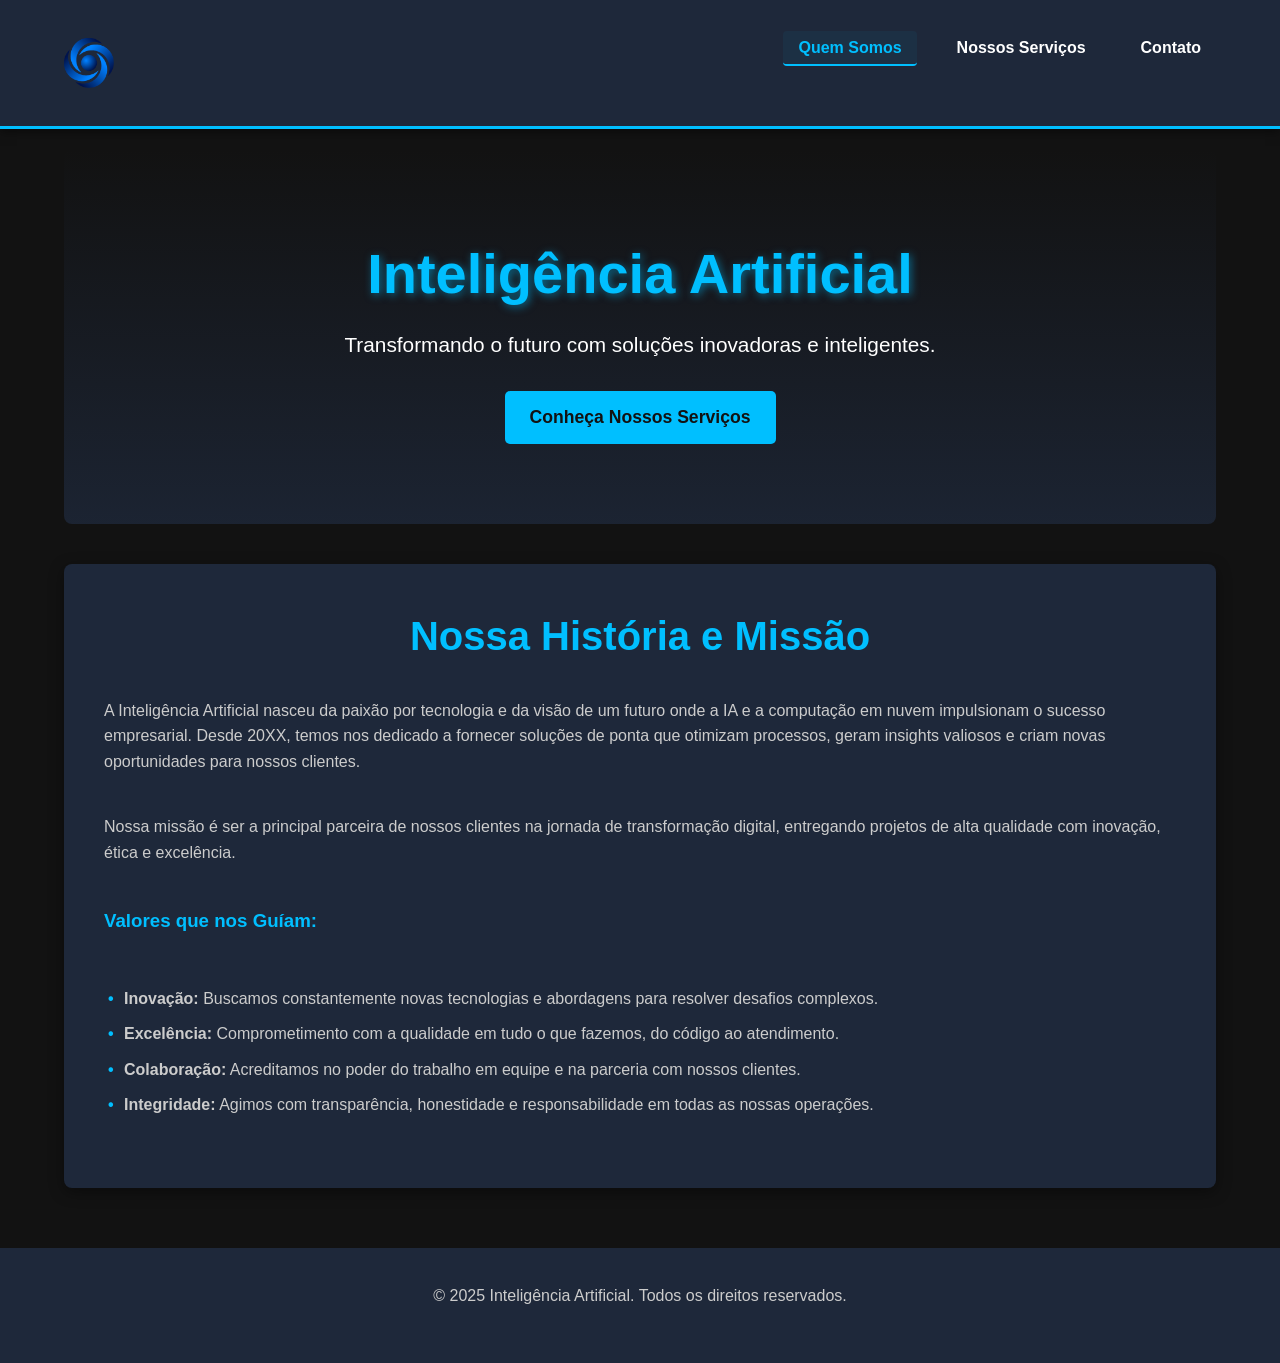
<file: index.html>
<!DOCTYPE html>
<html lang="pt-BR">
<head>
    <meta charset="UTF-8">
    <meta name="viewport" content="width=device-width, initial-scale=1.0">
    <title>Inteligência Artificial - Quem Somos</title>
    <link rel="stylesheet" href="estilo.css">
    <link rel="icon" type="image/png" href="img/logo_empresa.png"> </head>
<body>
    <header>
        <div class="container">
            <img src="img/logo_empresa.png" alt="Logo da Empresa" class="logo">
            <nav>
                <ul>
                    <li><a href="index.html" class="nav-link active">Quem Somos</a></li>
                    <li><a href="serviços.html" class="nav-link">Nossos Serviços</a></li>
                    <li><a href="contato.html" class="nav-link">Contato</a></li>
                </ul>
            </nav>
        </div>
    </header>

    <main class="container">
        <section class="hero">
            <h1>Inteligência Artificial</h1>
            <p>Transformando o futuro com soluções inovadoras e inteligentes.</p>
            <a href="serviços.html" class="cta-button">Conheça Nossos Serviços</a>
        </section>
        
        <section class="about-us">
            <h2>Nossa História e Missão</h2>
            <div class="about-content">
                <p>A Inteligência Artificial nasceu da paixão por tecnologia e da visão de um futuro onde a IA e a computação em nuvem impulsionam o sucesso empresarial. Desde 20XX, temos nos dedicado a fornecer soluções de ponta que otimizam processos, geram insights valiosos e criam novas oportunidades para nossos clientes.</p>
                <p>Nossa missão é ser a principal parceira de nossos clientes na jornada de transformação digital, entregando projetos de alta qualidade com inovação, ética e excelência.</p>
                
                <h3>Valores que nos Guíam:</h3>
                <ul>
                    <li><strong>Inovação:</strong> Buscamos constantemente novas tecnologias e abordagens para resolver desafios complexos.</li>
                    <li><strong>Excelência:</strong> Comprometimento com a qualidade em tudo o que fazemos, do código ao atendimento.</li>
                    <li><strong>Colaboração:</strong> Acreditamos no poder do trabalho em equipe e na parceria com nossos clientes.</li>
                    <li><strong>Integridade:</strong> Agimos com transparência, honestidade e responsabilidade em todas as nossas operações.</li>
                </ul>
            </div>
            
        </section>
    </main>

    <footer>
        <div class="container">
            <p>&copy; 2025 Inteligência Artificial. Todos os direitos reservados.</p>
        </div>
    </footer>
</body>
</html>
</file>
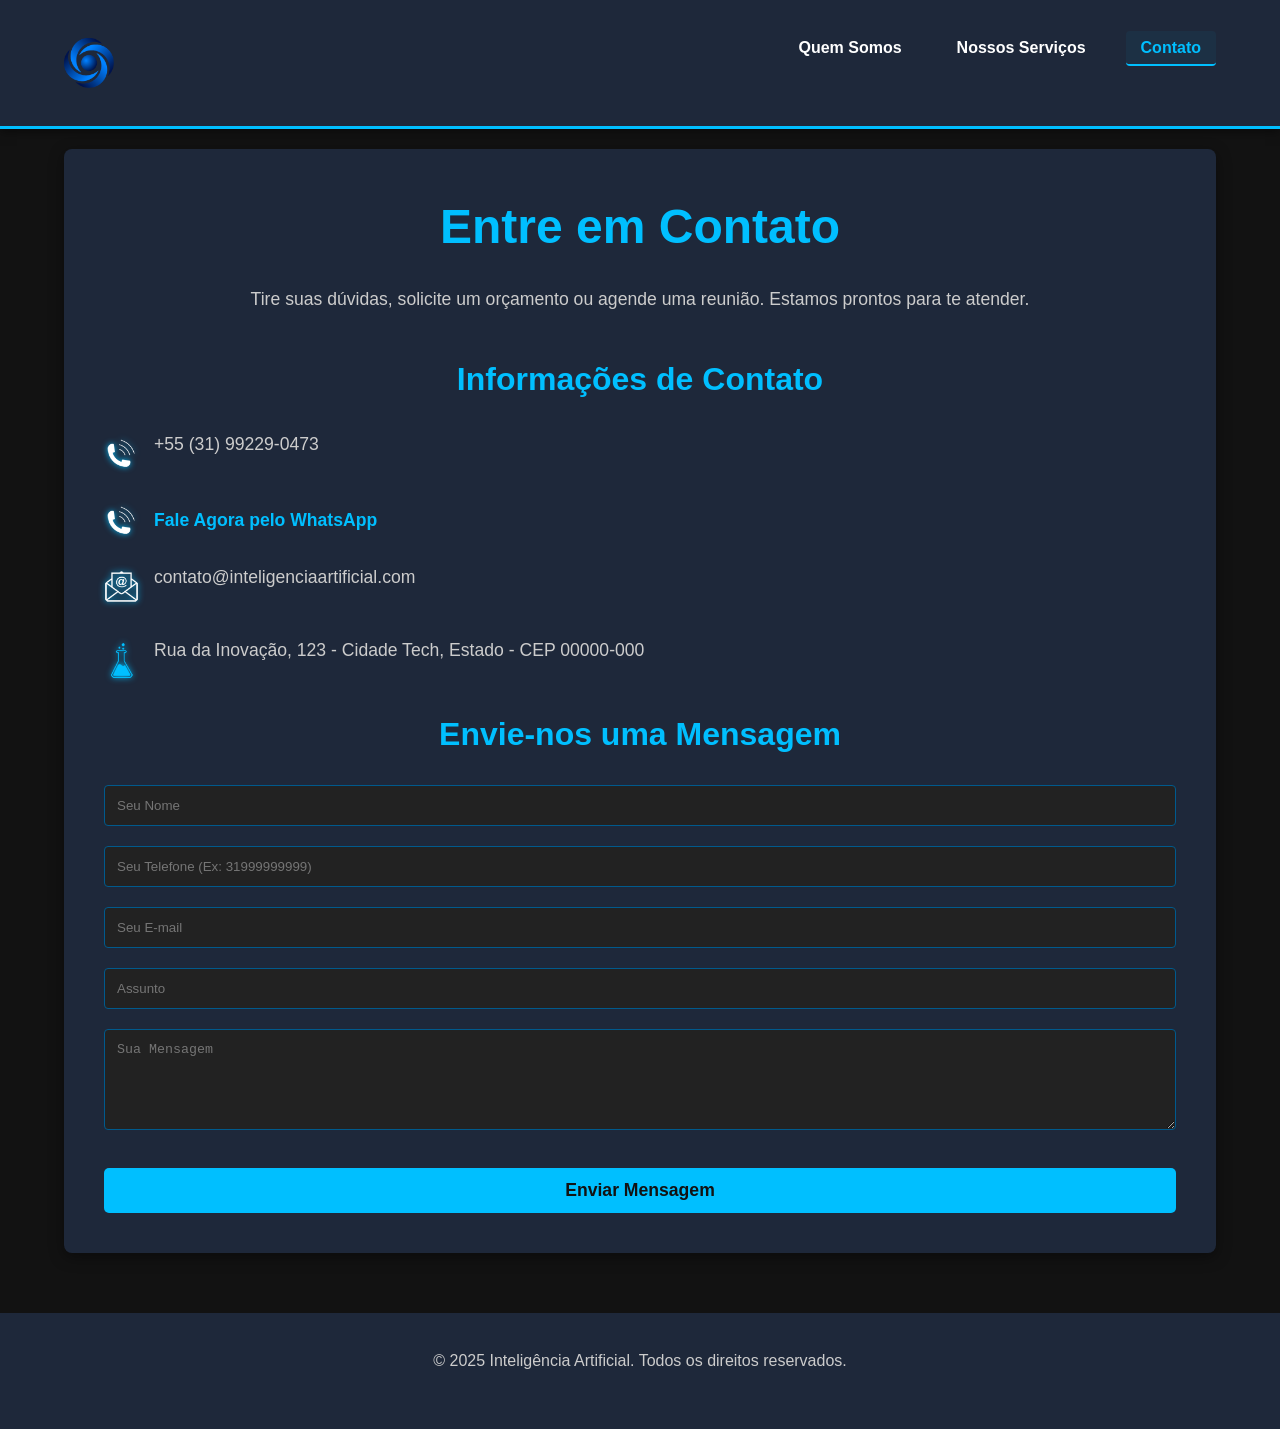
<file: contato.html>
<!DOCTYPE html>
<html lang="pt-BR">
<head>
    <meta charset="UTF-8">
    <meta name="viewport" content="width=device-width, initial-scale=1.0">
    <title>Inteligência Artificial - Contato</title>
    <link rel="stylesheet" href="estilo.css">
    <link rel="icon" type="image/png" href="img/logo_empresa.png">
</head><body>
    <header>
        <div class="container">
            <img src="img/logo_empresa.png" alt="Logo da Empresa" class="logo">
            <nav>
                <ul>
                    <li><a href="index.html" class="nav-link">Quem Somos</a></li>
                    <li><a href="serviços.html" class="nav-link">Nossos Serviços</a></li>
                    <li><a href="contato.html" class="nav-link active">Contato</a></li>
                </ul>
            </nav>
        </div>
    </header>

    <main class="container">
        <section class="contact-section">
            <h1>Entre em Contato</h1>
            <p>Tire suas dúvidas, solicite um orçamento ou agende uma reunião. Estamos prontos para te atender.</p>

            <div class="contact-content">
                <div class="contact-info">
    <h2>Informações de Contato</h2>
    
    <div class="info-item">
        <img src="img/icon_phone.png" alt="Ícone de Telefone">
        <p>+55 (31) 99229-0473</p>
    </div>

    <div class="info-item">
        <img src="img/icon_phone.png" alt="Ícone do WhatsApp">
        <a href="https://wa.me/5531992290473?text=Ol%C3%A1%21%20A%20Intelig%C3%AAncia%20Artificial%20est%C3%A1%20pronta%20para%20te%20ajudar.%20Como%20podemos%20come%C3%A7ar%3F" 
           target="_blank" 
           class="whatsapp-link">
            Fale Agora pelo WhatsApp
        </a>
    </div>
    
    </div>
        </a>
    </div>
    
    <div class="info-item">
        <img src="img/icon_email.png" alt="Ícone de E-mail">
        <p>contato@inteligenciaartificial.com</p>
    </div>
    
    <div class="info-item">
        <img src="img/icon_lab (1).png" alt="Ícone de Localização"> 
        <p>Rua da Inovação, 123 - Cidade Tech, Estado - CEP 00000-000</p>
    </div>
</div>
                    </div>
                </div>

                <div class="contact-form-container">
                    <h2>Envie-nos uma Mensagem</h2>
                    <form action=https://formspree.io/f/xrbrgbkw method="POST"  class="contact-form">
                        <input type="text" id="name" name="name" placeholder="Seu Nome" required>
                        <input type="text" id="phone" name="Telefone" placeholder="Seu Telefone (Ex: 31999999999)" required>
                        <input type="email" id="email" name="_replyto" placeholder="Seu E-mail" required>
                        <input type="text" id="subject" name="subject" placeholder="Assunto">
                        <textarea id="message" name="message" rows="5" placeholder="Sua Mensagem" required></textarea>
                        <button type="submit" class="cta-button">Enviar Mensagem</button>
                    </form>
                </div>
            </div>
        </section>
    </main>

    <footer>
        <div class="container">
            <p>&copy; 2025 Inteligência Artificial. Todos os direitos reservados.</p>
        </div>
    </footer>
</body>
</html>
</file>
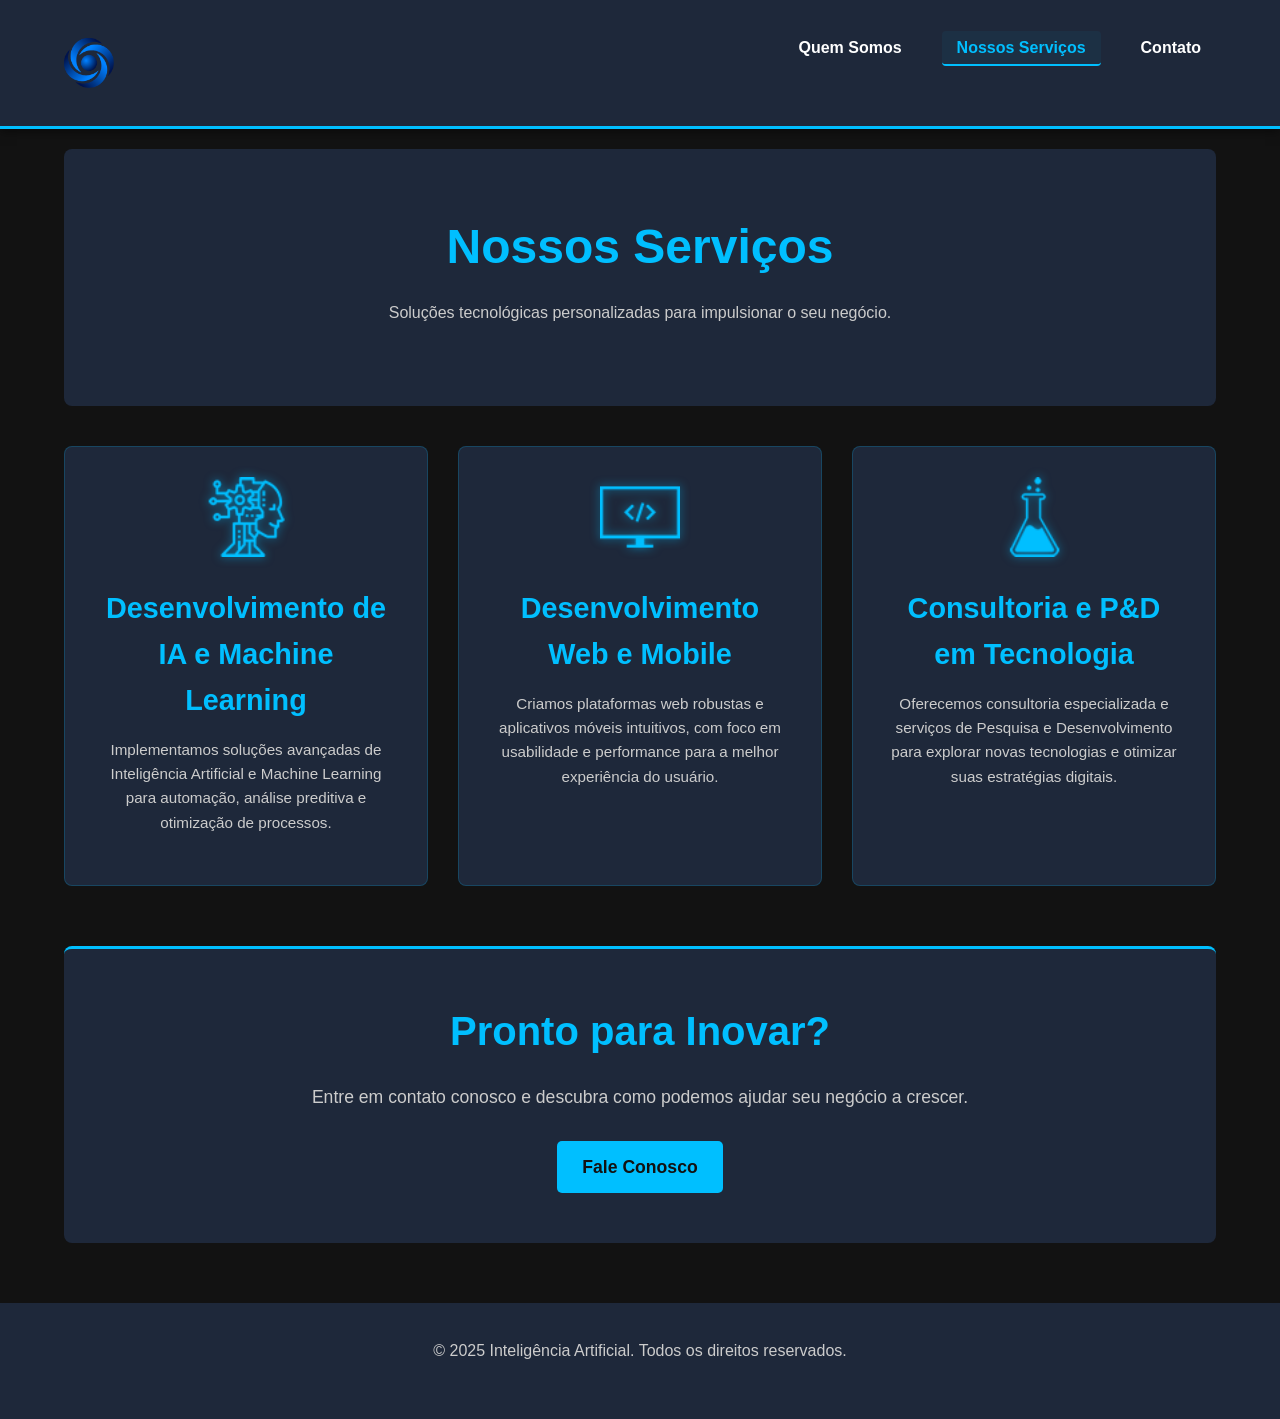
<file: serviços.html>
<!DOCTYPE html>
<html lang="pt-BR">
<head>
    <meta charset="UTF-8">
    <meta name="viewport" content="width=device-width, initial-scale=1.0">
    <title>Inteligência Artificial - Nossos Serviços</title>
    <link rel="stylesheet" href="estilo.css">
    <link rel="icon" type="image/png" href="img/logo_empresa.png">
</head>
<body>
    <header>
        <div class="container">
            <img src="img/logo_empresa.png" alt="Logo da Empresa" class="logo">
            <nav>
                <ul>
                    <li><a href="index.html" class="nav-link">Quem Somos</a></li>
                    <li><a href="serviços.html" class="nav-link active">Nossos Serviços</a></li>
                    <li><a href="contato.html" class="nav-link">Contato</a></li>
                </ul>
            </nav>
        </div>
    </header>

    <main class="container">
        <section class="services-hero">
            <h1>Nossos Serviços</h1>
            <p>Soluções tecnológicas personalizadas para impulsionar o seu negócio.</p>
        </section>

        <section class="services-grid">
            <div class="service-card">
                <img src="img/icon_ai.png" alt="Ícone de Inteligência Artificial">
                <h3>Desenvolvimento de IA e Machine Learning</h3>
                <p>Implementamos soluções avançadas de Inteligência Artificial e Machine Learning para automação, análise preditiva e otimização de processos.</p>
            </div>
            <div class="service-card">
                <img src="img/icon_computer.png" alt="Ícone de Desenvolvimento Web">
                <h3>Desenvolvimento Web e Mobile</h3>
                <p>Criamos plataformas web robustas e aplicativos móveis intuitivos, com foco em usabilidade e performance para a melhor experiência do usuário.</p>
            </div>
            <div class="service-card">
                <img src="img/icon_lab.png" alt="Ícone de Pesquisa e Desenvolvimento">
                <h3>Consultoria e P&D em Tecnologia</h3>
                <p>Oferecemos consultoria especializada e serviços de Pesquisa e Desenvolvimento para explorar novas tecnologias e otimizar suas estratégias digitais.</p>
            </div>
            </section>

        <section class="cta-section">
            <h2>Pronto para Inovar?</h2>
            <p>Entre em contato conosco e descubra como podemos ajudar seu negócio a crescer.</p>
            <a href="contato.html" class="cta-button">Fale Conosco</a>
        </section>
    </main>

    <footer>
        <div class="container">
            <p>&copy; 2025 Inteligência Artificial. Todos os direitos reservados.</p>
        </div>
    </footer>
</body>
</html>
</file>
<file: estilo.css>
:root {
    --cor-fundo-principal: #121212;
    --cor-fundo-secundario: #1E283A;
    --cor-texto-principal: #FFFFFF;
    --cor-texto-secundario: #CCCCCC;
    --cor-destaque: #00BFFF;
    --cor-borda: #005A8D;
    --font-principal: 'Montserrat', sans-serif;
}

@import url('https://fonts.googleapis.com/css2?family=Montserrat:wght@400;700&display=swap');

* {
    margin: 0;
    padding: 0;
    box-sizing: border-box;
}

body {
    background-color: var(--cor-fundo-principal);
    color: var(--cor-texto-principal);
    font-family: var(--font-principal);
    line-height: 1.6;
    -webkit-font-smoothing: antialiased;
    text-rendering: optimizeLegibility;
}

.container {
    width: 90%;
    max-width: 1200px;
    margin: 0 auto;
    padding: 20px 0;
}

header {
    background-color: var(--cor-fundo-secundario);
    padding: 15px 0;
    border-bottom: 3px solid var(--cor-destaque);
    box-shadow: 0 2px 10px rgba(0, 0, 0, 0.5);
}

header .container {
    display: flex;
    justify-content: space-between;
    align-items: center;
}

.logo {
    height: 50px;
    filter: brightness(1.2);
}

nav ul {
    list-style: none;
    display: flex;
    gap: 25px;
}

.nav-link {
    color: var(--cor-texto-principal);
    text-decoration: none;
    font-weight: 700;
    padding: 8px 15px;
    transition: color 0.3s, background-color 0.3s, border-bottom 0.3s;
    border-radius: 4px;
}

.nav-link:hover {
    color: var(--cor-destaque);
    background-color: rgba(0, 191, 255, 0.1);
}

.nav-link.active {
    color: var(--cor-destaque);
    border-bottom: 2px solid var(--cor-destaque);
    background-color: rgba(0, 191, 255, 0.05);
}

main {
    padding: 40px 0;
}

h1, h2, h3 {
    color: var(--cor-destaque);
    margin-bottom: 15px;
    font-weight: 700;
}

p {
    margin-bottom: 20px;
    color: var(--cor-texto-secundario);
}

ul {
    list-style: none;
    margin-bottom: 20px;
}

ul li {
    margin-bottom: 10px;
    color: var(--cor-texto-secundario);
}

.cta-button {
    background-color: var(--cor-destaque);
    color: var(--cor-fundo-principal);
    border: none;
    padding: 12px 25px;
    font-size: 1.1em;
    font-weight: 700;
    cursor: pointer;
    border-radius: 5px;
    transition: background-color 0.3s, transform 0.2s;
    text-decoration: none;
    display: inline-block;
}

.cta-button:hover {
    background-color: #00FFFF;
    transform: translateY(-2px);
}

footer {
    background-color: var(--cor-fundo-secundario);
    color: var(--cor-texto-secundario);
    text-align: center;
    padding: 15px 0;
    margin-top: 40px;
}

.hero {
    text-align: center;
    padding: 80px 0;
    background: linear-gradient(rgba(18, 18, 18, 0.8), rgba(30, 40, 58, 0.8)), url('https://via.placeholder.com/1200x400/1E283A/00BFFF?text=Fundo+de+IA+e+Tecnologia') no-repeat center center/cover;
    border-radius: 8px;
    margin-bottom: 40px;
}

.hero h1 {
    font-size: 3.5em;
    margin-bottom: 10px;
    text-shadow: 2px 2px 8px rgba(0, 191, 255, 0.5);
}

.hero p {
    font-size: 1.3em;
    margin-bottom: 30px;
    color: var(--cor-texto-principal);
}

.about-us {
    background-color: var(--cor-fundo-secundario);
    padding: 40px;
    border-radius: 8px;
    box-shadow: 0 4px 15px rgba(0, 0, 0, 0.4);
}

.about-us h2 {
    text-align: center;
    margin-bottom: 30px;
    font-size: 2.5em;
}

.about-content {
    display: flex;
    flex-direction: column;
    gap: 20px;
}

.about-content ul {
    margin-top: 15px;
    padding-left: 20px;
}

.about-content ul li::before {
    content: '•';
    color: var(--cor-destaque);
    font-weight: bold;
    display: inline-block;
    width: 1em;
    margin-left: -1em;
}

.services-hero {
    text-align: center;
    padding: 60px 0;
    background-color: var(--cor-fundo-secundario);
    border-radius: 8px;
    margin-bottom: 40px;
}

.services-hero h1 {
    font-size: 3em;
}

.services-grid {
    display: grid;
    grid-template-columns: repeat(auto-fit, minmax(280px, 1fr));
    gap: 30px;
    margin-top: 40px;
}

.service-card {
    background-color: var(--cor-fundo-secundario);
    padding: 30px;
    border-radius: 8px;
    text-align: center;
    transition: transform 0.3s, box-shadow 0.3s;
    border: 1px solid rgba(0, 191, 255, 0.2);
}

.service-card:hover {
    transform: translateY(-8px);
    box-shadow: 0 8px 25px rgba(0, 191, 255, 0.4);
}

.service-card img {
    height: 80px;
    margin-bottom: 20px;
    filter: drop-shadow(0 0 5px rgba(0, 191, 255, 0.6));
}

.service-card h3 {
    font-size: 1.8em;
    margin-bottom: 15px;
}

.service-card p {
    font-size: 0.95em;
    color: var(--cor-texto-secundario);
}

.cta-section {
    text-align: center;
    background-color: var(--cor-fundo-secundario);
    padding: 50px 0;
    margin-top: 60px;
    border-radius: 8px;
    border-top: 3px solid var(--cor-destaque);
}

.cta-section h2 {
    font-size: 2.5em;
    margin-bottom: 20px;
}
.cta-section p {
    font-size: 1.1em;
    margin-bottom: 30px;
}

.contact-section {
    background-color: var(--cor-fundo-secundario);
    padding: 40px;
    border-radius: 8px;
    box-shadow: 0 4px 15px rgba(0, 0, 0, 0.4);
}

.contact-section h1 {
    text-align: center;
    font-size: 3em;
    margin-bottom: 20px;
}

.contact-section > p {
    text-align: center;
    font-size: 1.1em;
    margin-bottom: 40px;
}

.contact-content {
    display: flex;
    flex-wrap: wrap;
    gap: 40px;
    justify-content: space-around;
}

.contact-info, .contact-form-container {
    flex: 1;
    min-width: 300px;
}

.contact-info h2, .contact-form-container h2 {
    font-size: 2em;
    margin-bottom: 25px;
    text-align: center;
}

.info-item {
    display: flex;
    align-items: center;
    margin-bottom: 25px;
    gap: 15px;
    font-size: 1.1em;
}

.info-item img {
    width: 35px;
    height: 35px;
    filter: drop-shadow(0 0 3px var(--cor-destaque));
}

.contact-form input[type="text"], 
.contact-form input[type="email"], 
.contact-form textarea {
    width: 100%;
    padding: 12px;
    margin-bottom: 20px;
    border: 1px solid var(--cor-borda);
    background-color: #222;
    color: var(--cor-texto-principal);
    border-radius: 4px;
    transition: border-color 0.3s;
}

.contact-form textarea {
    resize: vertical;
}

.contact-form input:focus, 
.contact-form textarea:focus {
    border-color: var(--cor-destaque);
    outline: none;
}

.contact-form .cta-button {
    width: 100%;
    margin-top: 10px;
}

@media (max-width: 768px) {
    header .container {
        flex-direction: column;
        text-align: center;
    }
    nav ul {
        margin-top: 15px;
        justify-content: center;
    }
    .hero h1 {
        font-size: 2.5em;
    }
    .services-grid {
        grid-template-columns: 1fr;
    }
    .contact-content {
        flex-direction: column;
    }
}
.whatsapp-link {
    color: var(--cor-destaque); 
    text-decoration: none;
    font-weight: bold;
    transition: color 0.3s;
}

.whatsapp-link:hover {
    color: #00FFFF; 
    text-decoration: underline;
}
@media (max-width: 768px) {
  
}
</file>
